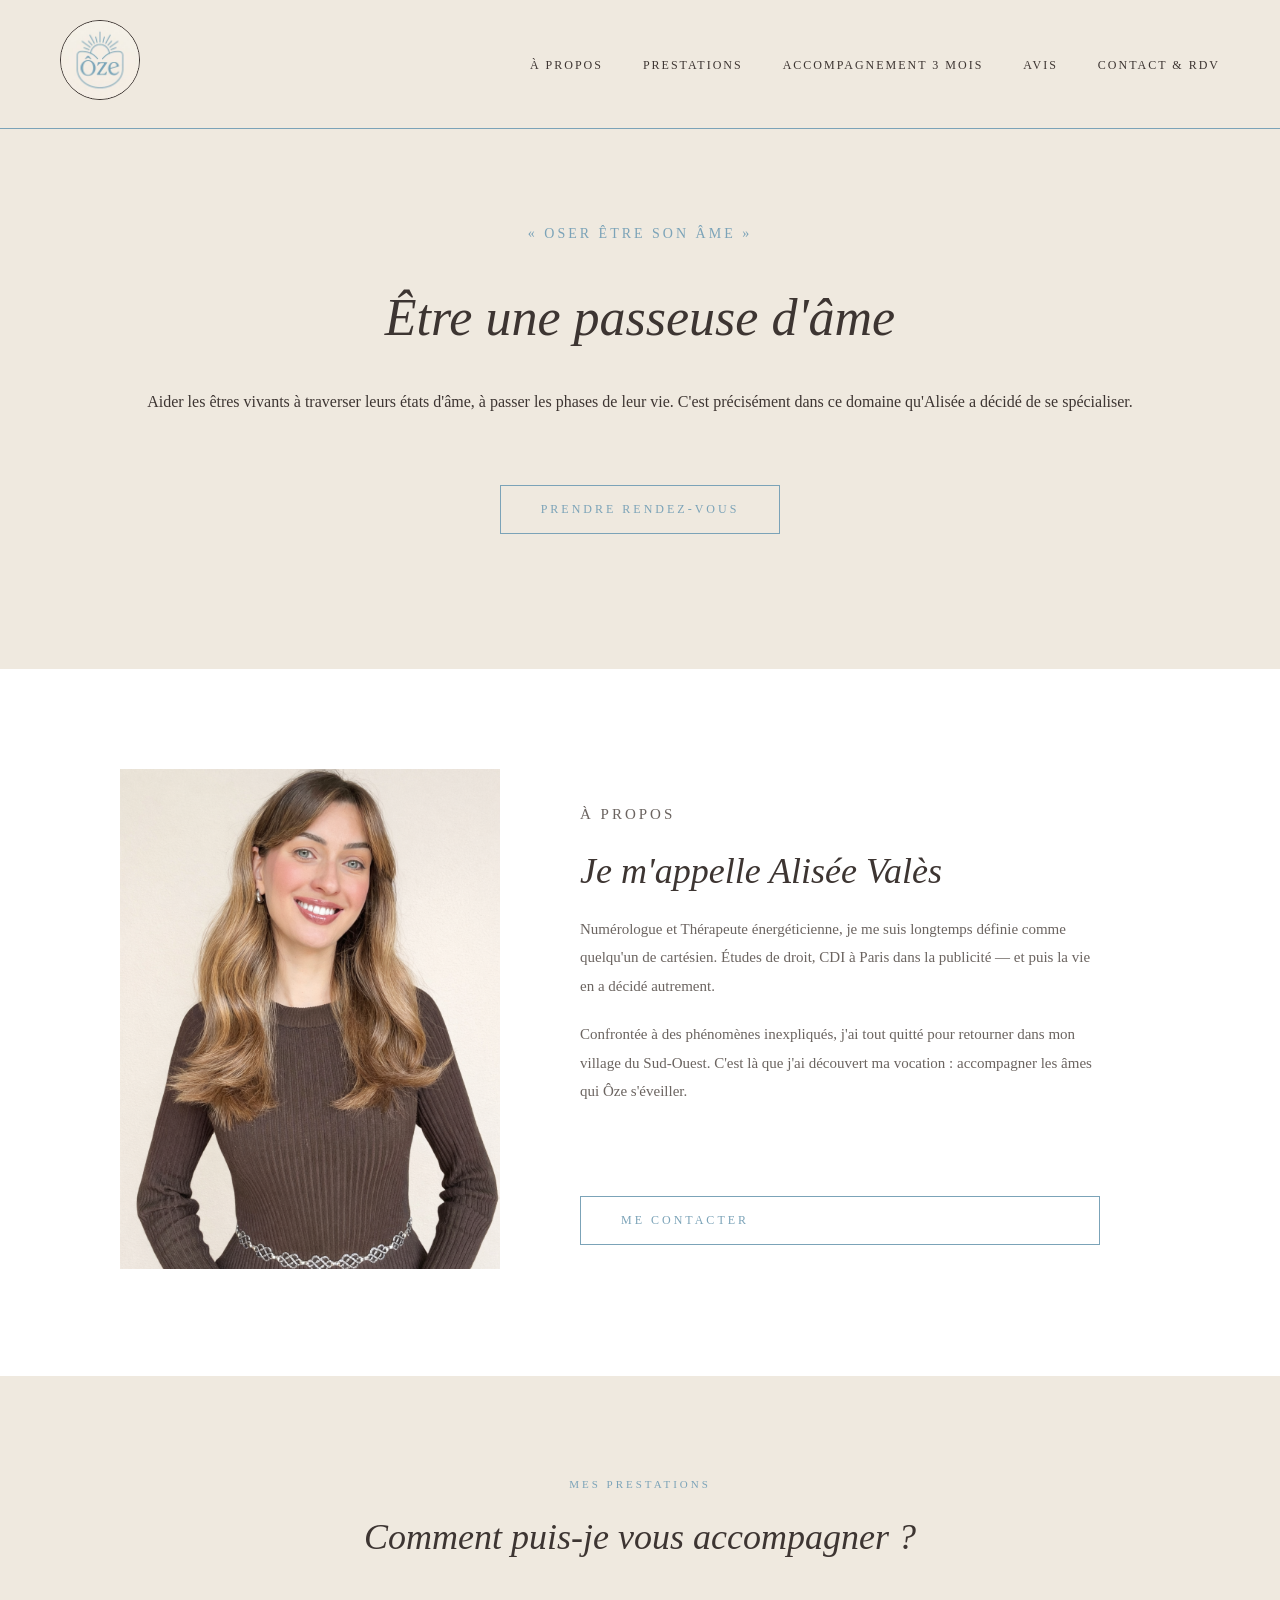
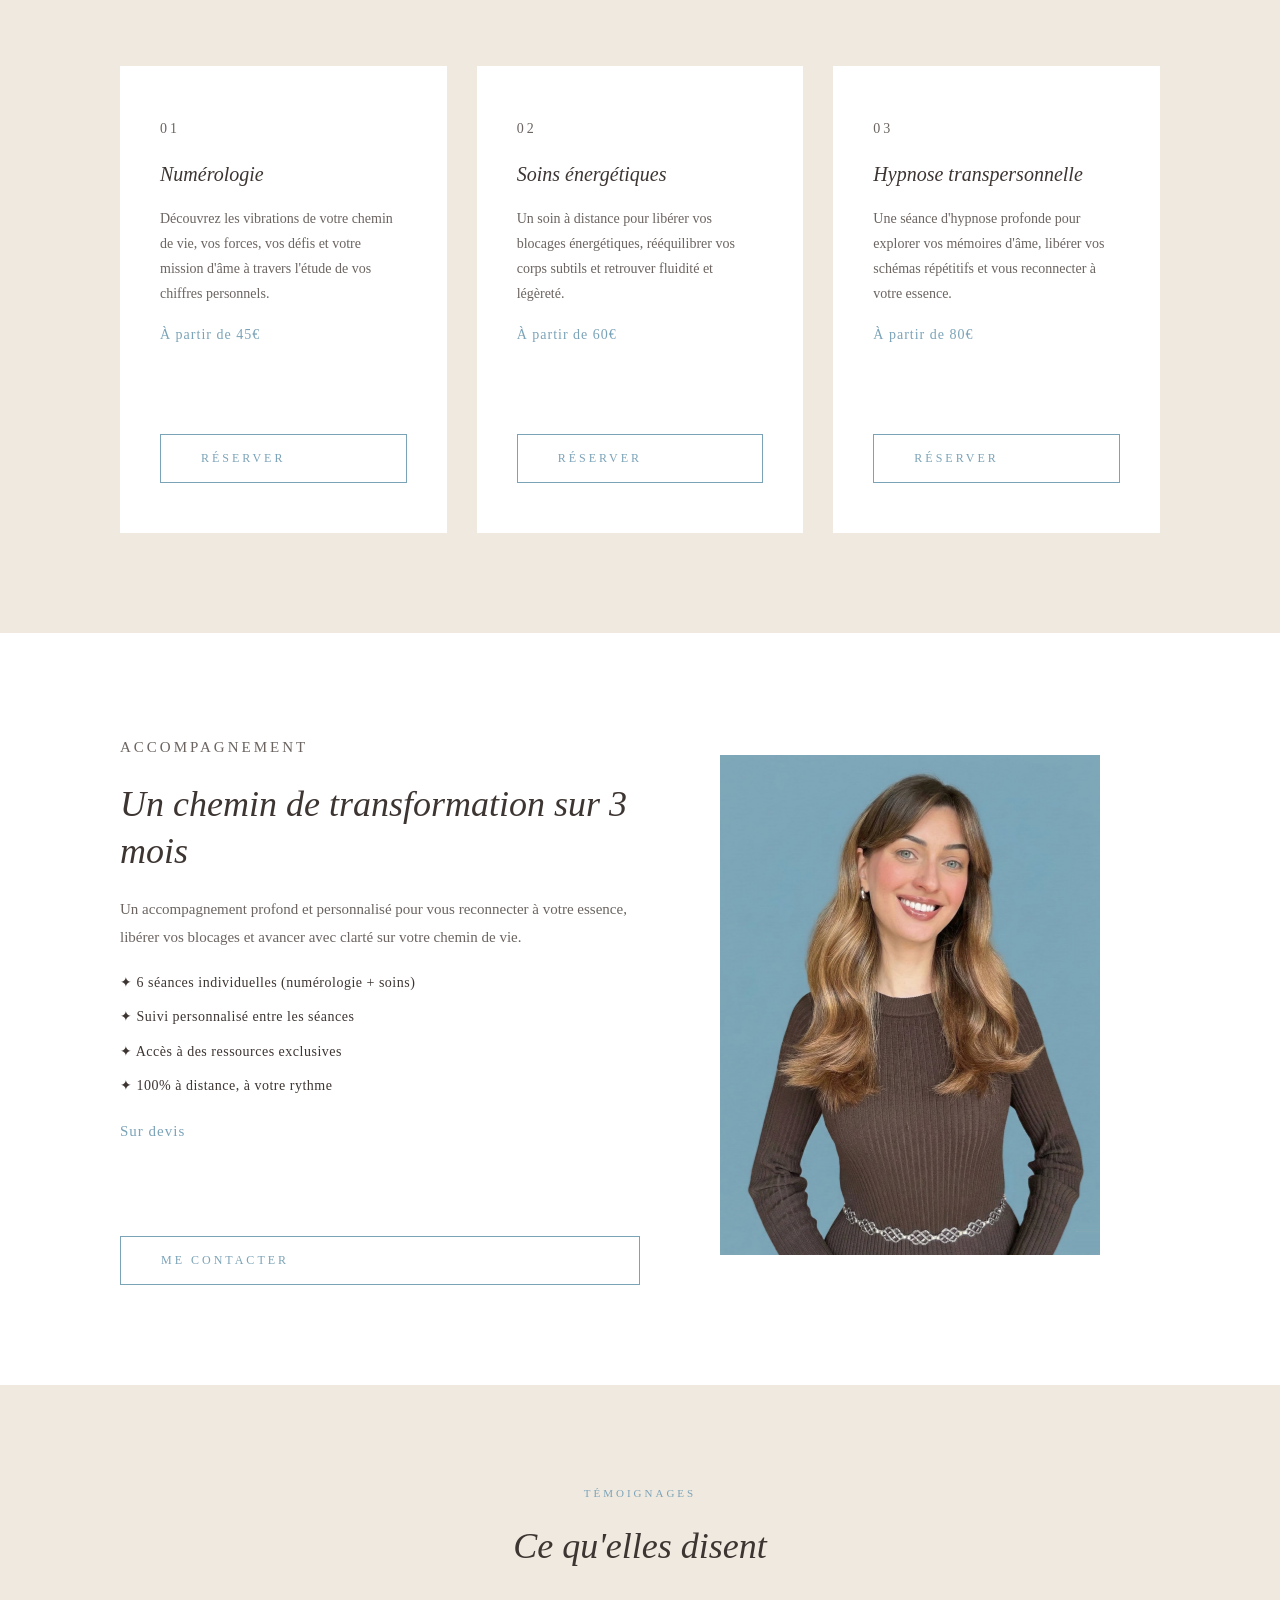
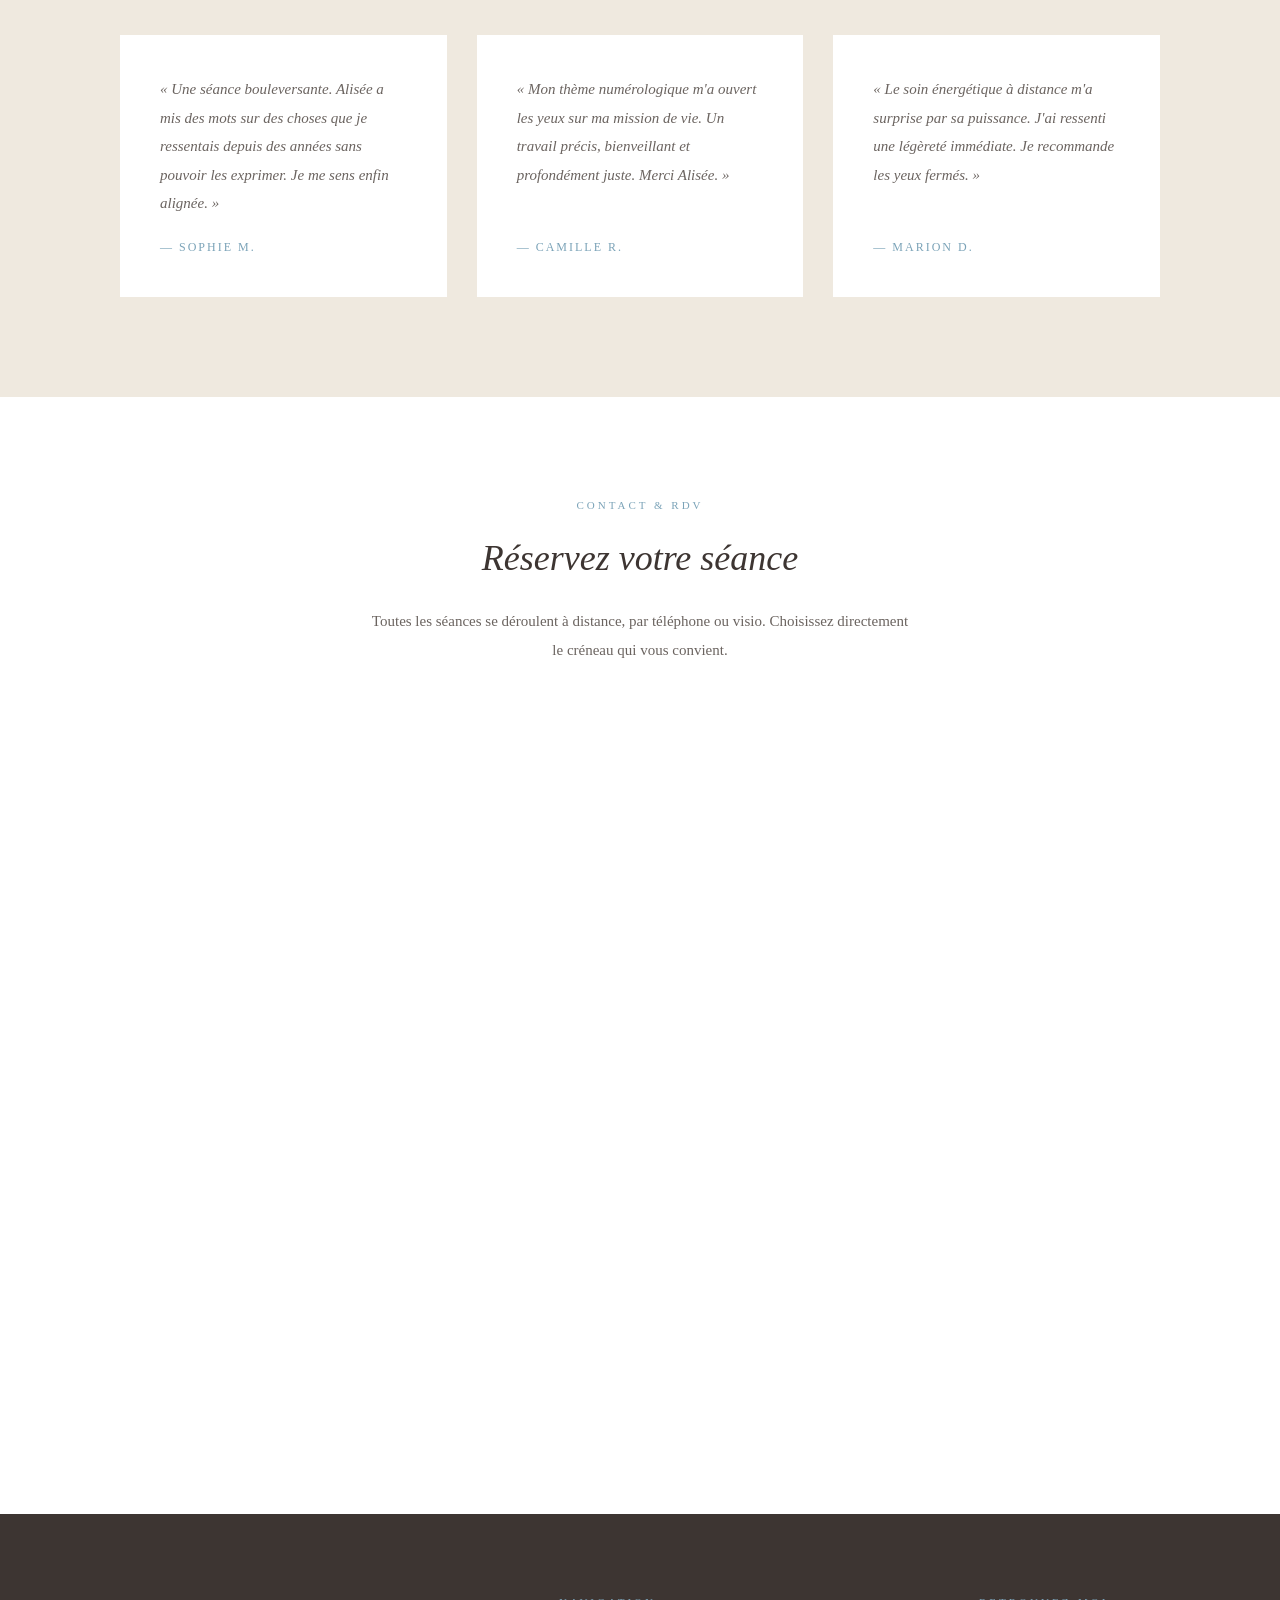
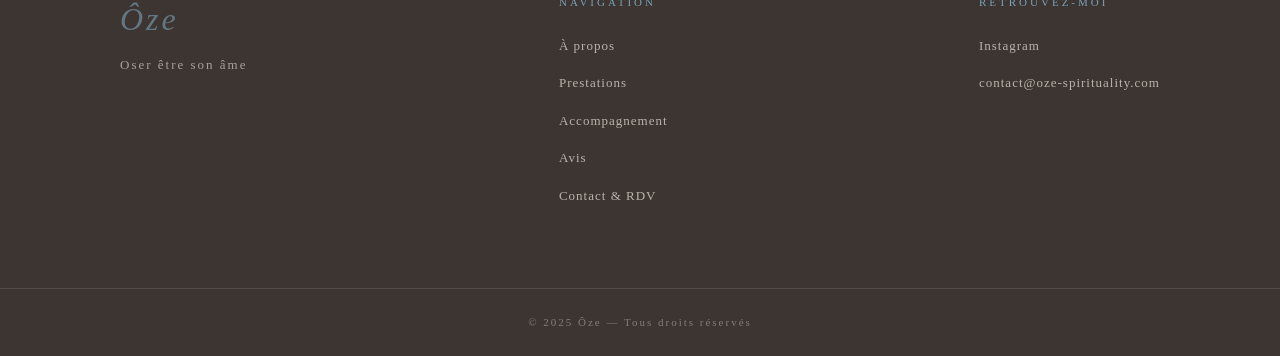
<file: index.html>
<!DOCTYPE html>
<html lang="fr">
  <head>
    <meta charset="UTF-8" />
    <meta name="viewport" content="width=device-width, initial-scale=1.0" />
    <title>Ôze — Oser être son âme</title>
    <link rel="stylesheet" href="css/style.css" />
  </head>
  <body>
    <header>
      <nav>
      <div class="logo"><a href="index.html"><img src="images/Logo-Ôze.jpg" alt="Ôze" /></a></div>
      <button class="burger" id="burger">&#9776;</button>
      <ul id="nav-menu">
        <li><a href="apropos.html">À propos</a></li>
        <li class="dropdown">
          <a href="prestations.html">Prestations</a>
          <ul class="sous-menu">
            <li><a href="prestations.html#numerologie">Numérologie</a></li>
            <li><a href="prestations.html#soins">Soins énergétiques</a></li>
            <li><a href="prestations.html#hypnose">Hypnose transpersonnelle</a></li>
          </ul>
        </li>
        <li><a href="accompagnement.html">Accompagnement 3 mois</a></li>
        <li><a href="avis.html">Avis</a></li>
        <li><a href="contact.html">Contact & RDV</a></li>
      </ul>
      </nav>
    </header>
  <main>
    <section id="accueil" class="hero">
      <p class="hero-accroche">« Oser être son âme »</p>
      <h1>Être une passeuse d'âme</h1>
      <p class="hero-texte">
        Aider les êtres vivants à traverser leurs états d'âme, 
        à passer les phases de leur vie. C'est précisément dans 
        ce domaine qu'Alisée a décidé de se spécialiser.
      </p>
      <a href="#contact" class="btn">Prendre rendez-vous</a>
    </section>
    <section id="apropos" class="apropos">
      <div class="apropos-image">
        <img src="images/alisee-beige.png" alt="Alisée Vales" />
      </div>
      <div class="apropos-texte">
        <p class="section-label">À propos</p>
        <h2>Je m'appelle Alisée Valès</h2>
        <p>
          Numérologue et Thérapeute énergéticienne, je me suis 
          longtemps définie comme quelqu'un de cartésien. Études 
          de droit, CDI à Paris dans la publicité — et puis la vie 
          en a décidé autrement.
        </p>
        <p>
          Confrontée à des phénomènes inexpliqués, j'ai tout quitté 
          pour retourner dans mon village du Sud-Ouest. C'est là que 
          j'ai découvert ma vocation : accompagner les âmes qui 
          Ôze s'éveiller.
        </p>
        <a href="#contact" class="btn">Me contacter</a>
      </div>
    </section>
    <section id="prestations" class="prestations">
      <p class="section-label">Mes prestations</p>
      <h2>Comment puis-je vous accompagner ?</h2>

      <div class="cartes">

        <div class="carte" id="numerologie">
          <p class="carte-numero">01</p>
          <h3>Numérologie</h3>
          <p>Découvrez les vibrations de votre chemin de vie, 
          vos forces, vos défis et votre mission d'âme à travers 
          l'étude de vos chiffres personnels.</p>
          <p class="carte-prix">À partir de 45€</p>
          <a href="#contact" class="btn">Réserver</a>
        </div>

        <div class="carte" id="soins">
          <p class="carte-numero">02</p>
          <h3>Soins énergétiques</h3>
          <p>Un soin à distance pour libérer vos blocages 
          énergétiques, rééquilibrer vos corps subtils et 
          retrouver fluidité et légèreté.</p>
          <p class="carte-prix">À partir de 60€</p>
          <a href="#contact" class="btn">Réserver</a>
        </div>

        <div class="carte" id="hypnose">
          <p class="carte-numero">03</p>
          <h3>Hypnose transpersonnelle</h3>
          <p>Une séance d'hypnose profonde pour explorer 
          vos mémoires d'âme, libérer vos schémas répétitifs 
          et vous reconnecter à votre essence.</p>
          <p class="carte-prix">À partir de 80€</p>
          <a href="#contact" class="btn">Réserver</a>
        </div>

      </div>
    </section>
    <section id="accompagnement" class="accompagnement">
      <div class="accompagnement-texte">
        <p class="section-label">Accompagnement</p>
        <h2>Un chemin de transformation sur 3 mois</h2>
        <p>
          Un accompagnement profond et personnalisé pour vous 
          reconnecter à votre essence, libérer vos blocages 
          et avancer avec clarté sur votre chemin de vie.
        </p>
        <ul class="accompagnement-liste">
          <li>✦ 6 séances individuelles (numérologie + soins)</li>
          <li>✦ Suivi personnalisé entre les séances</li>
          <li>✦ Accès à des ressources exclusives</li>
          <li>✦ 100% à distance, à votre rythme</li>
        </ul>
        <p class="carte-prix">Sur devis</p>
        <a href="#contact" class="btn">Me contacter</a>
      </div>
      <div class="accompagnement-image">
        <img src="images/alisee-bleu.png" alt="Alisée Vales" />
      </div>
    </section>
    <section id="avis" class="avis">
      <p class="section-label">Témoignages</p>
      <h2>Ce qu'elles disent</h2>

      <div class="avis-grille">

        <div class="avis-carte">
          <p class="avis-texte">
            « Une séance bouleversante. Alisée a mis des mots sur 
            des choses que je ressentais depuis des années sans 
            pouvoir les exprimer. Je me sens enfin alignée. »
          </p>
          <p class="avis-auteur">— Sophie M.</p>
        </div>

        <div class="avis-carte">
          <p class="avis-texte">
            « Mon thème numérologique m'a ouvert les yeux sur ma 
            mission de vie. Un travail précis, bienveillant et 
            profondément juste. Merci Alisée. »
          </p>
          <p class="avis-auteur">— Camille R.</p>
        </div>

        <div class="avis-carte">
          <p class="avis-texte">
            « Le soin énergétique à distance m'a surprise par sa 
            puissance. J'ai ressenti une légèreté immédiate. 
            Je recommande les yeux fermés. »
          </p>
          <p class="avis-auteur">— Marion D.</p>
        </div>

      </div>
    </section>
    <section id="contact" class="contact">
      <p class="section-label">Contact & RDV</p>
      <h2>Réservez votre séance</h2>
      <p class="contact-intro">
        Toutes les séances se déroulent à distance, par téléphone 
        ou visio. Choisissez directement le créneau qui vous convient.
      </p>

      <!-- CALENDLY -->
      <div class="calendly-container">
        <div 
          class="calendly-inline-widget" 
          data-url="https://calendly.com/oze-spirituality/seance"
          style="min-width:320px;height:700px;">
        </div>
        <script 
          type="text/javascript" 
          src="https://assets.calendly.com/assets/external/widget.js" 
          async>
        </script>
      </div>

    </section>
  </main>
  <footer>
    <div class="footer-contenu">
      <div class="footer-logo">
        <p class="logo">Ôze</p>
        <p>Oser être son âme</p>
      </div>

      <div class="footer-liens">
        <p class="section-label">Navigation</p>
        <ul>
          <li><a href="#apropos">À propos</a></li>
          <li><a href="#prestations">Prestations</a></li>
          <li><a href="#accompagnement">Accompagnement</a></li>
          <li><a href="#avis">Avis</a></li>
          <li><a href="#contact">Contact & RDV</a></li>
        </ul>
      </div>

      <div class="footer-contact">
        <p class="section-label">Retrouvez-moi</p>
        <ul>
          <li><a href="https://www.instagram.com/oze.spirituality" target="_blank">Instagram</a></li>
          <li><a href="mailto:contact@oze-spirituality.com">contact@oze-spirituality.com</a></li>
        </ul>
      </div>

    </div>
    <div class="footer-bas">
      <p>© 2025 Ôze — Tous droits réservés</p>
    </div>
  </footer>
  <script>
      const burger = document.getElementById('burger');
      const navMenu = document.getElementById('nav-menu');

      burger.addEventListener('click', function() {
        navMenu.classList.toggle('ouvert');
      });
    </script>
    
  </body> 
</html>
</file>
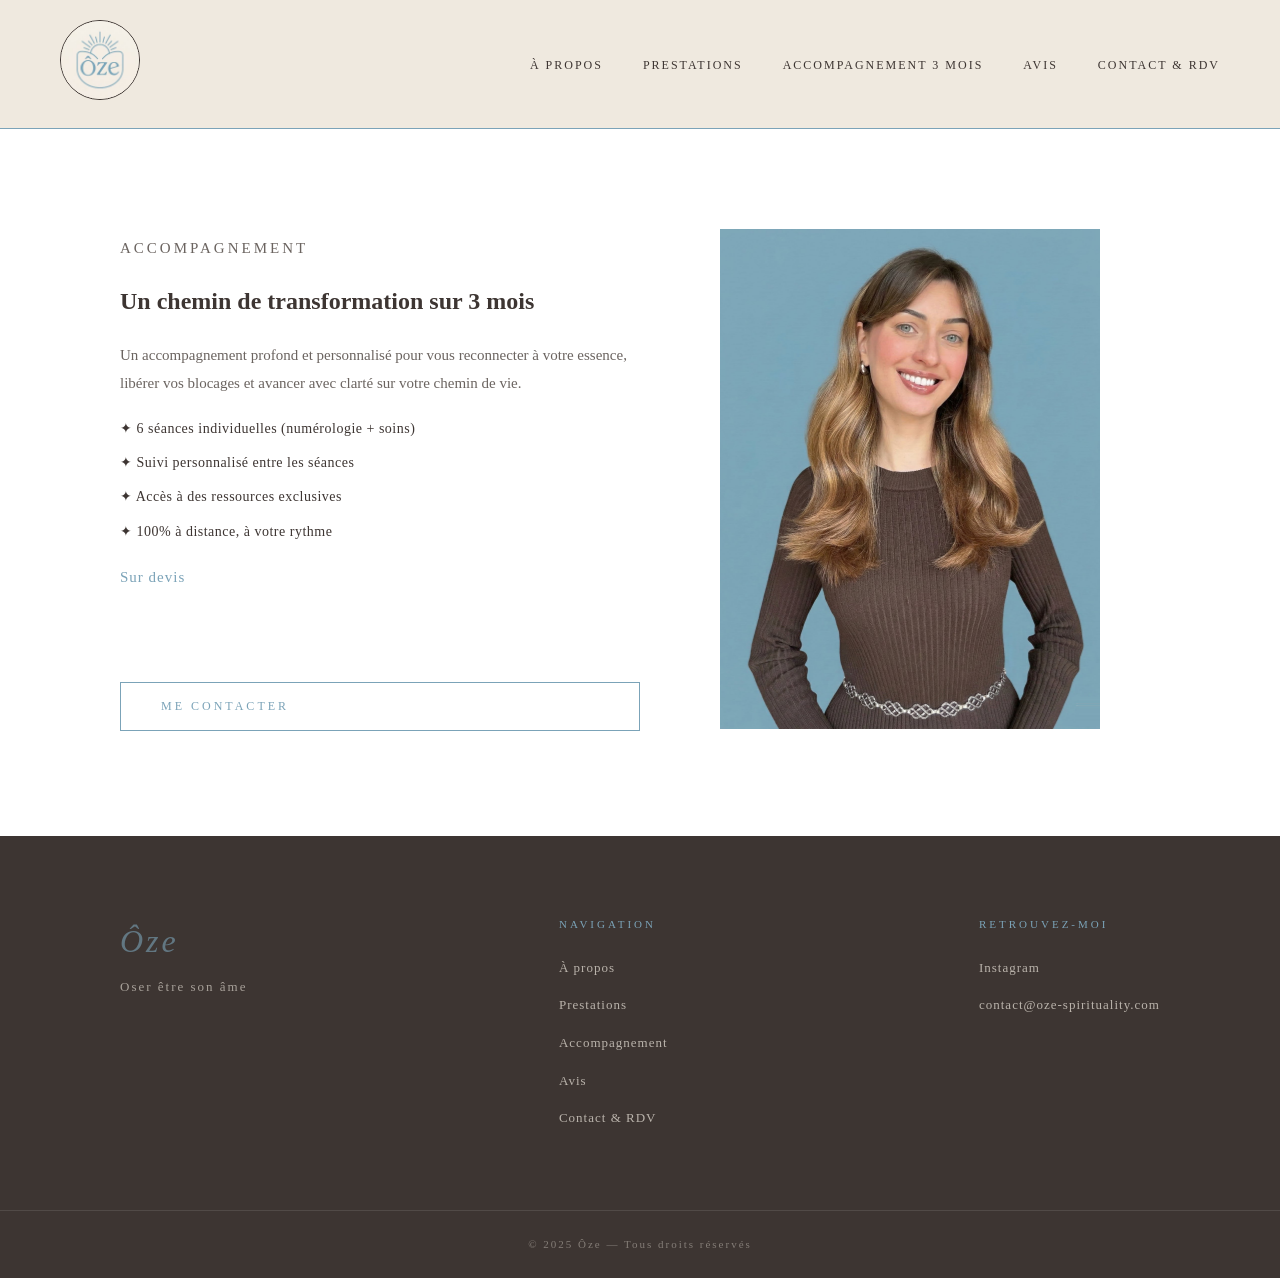
<file: accompagnement.html>
<!DOCTYPE html>
<html lang="fr">
  <head>
    <meta charset="UTF-8" />
    <meta name="viewport" content="width=device-width, initial-scale=1.0" />
    <title>Accompagnement 3 mois — Ôze</title>
    <link rel="stylesheet" href="css/style.css" />
  </head>
  <body>
    <header>
      <nav>
        <div class="logo"><a href="index.html"><img src="images/Logo-Ôze.jpg" alt="Ôze" /></a></div>
        <button class="burger" id="burger">&#9776;</button>
        <ul id="nav-menu">
          <li><a href="apropos.html">À propos</a></li>
          <li class="dropdown">
            <a href="prestations.html">Prestations</a>
            <ul class="sous-menu">
              <li><a href="prestations.html#numerologie">Numérologie</a></li>
              <li><a href="prestations.html#soins">Soins énergétiques</a></li>
              <li><a href="prestations.html#hypnose">Hypnose transpersonnelle</a></li>
            </ul>
          </li>
          <li><a href="accompagnement.html">Accompagnement 3 mois</a></li>
          <li><a href="avis.html">Avis</a></li>
          <li><a href="contact.html">Contact & RDV</a></li>
        </ul>
      </nav>
    </header>

    <main>
      <section class="accompagnement">
        <div class="accompagnement-texte">
          <p class="section-label">Accompagnement</p>
          <h1>Un chemin de transformation sur 3 mois</h1>
          <p>
            Un accompagnement profond et personnalisé pour vous 
            reconnecter à votre essence, libérer vos blocages 
            et avancer avec clarté sur votre chemin de vie.
          </p>
          <ul class="accompagnement-liste">
            <li>✦ 6 séances individuelles (numérologie + soins)</li>
            <li>✦ Suivi personnalisé entre les séances</li>
            <li>✦ Accès à des ressources exclusives</li>
            <li>✦ 100% à distance, à votre rythme</li>
          </ul>
          <p class="carte-prix">Sur devis</p>
          <a href="contact.html" class="btn">Me contacter</a>
        </div>
        <div class="accompagnement-image">
          <img src="images/alisee-bleu.png" alt="Alisée Vales" />
        </div>
      </section>
    </main>

    <footer>
      <div class="footer-contenu">
        <div class="footer-logo">
          <p class="logo">Ôze</p>
          <p>Oser être son âme</p>
        </div>
        <div class="footer-liens">
          <p class="section-label">Navigation</p>
          <ul>
            <li><a href="apropos.html">À propos</a></li>
            <li><a href="prestations.html">Prestations</a></li>
            <li><a href="accompagnement.html">Accompagnement</a></li>
            <li><a href="avis.html">Avis</a></li>
            <li><a href="contact.html">Contact & RDV</a></li>
          </ul>
        </div>
        <div class="footer-contact">
          <p class="section-label">Retrouvez-moi</p>
          <ul>
            <li><a href="https://www.instagram.com/oze.spirituality" target="_blank">Instagram</a></li>
            <li><a href="mailto:contact@oze-spirituality.com">contact@oze-spirituality.com</a></li>
          </ul>
        </div>
      </div>
      <div class="footer-bas">
        <p>© 2025 Ôze — Tous droits réservés</p>
      </div>
    </footer>
    <script>
      const burger = document.getElementById('burger');
      const navMenu = document.getElementById('nav-menu');

      burger.addEventListener('click', function() {
        navMenu.classList.toggle('ouvert');
      });
    </script>
  </body>
</html>
</file>
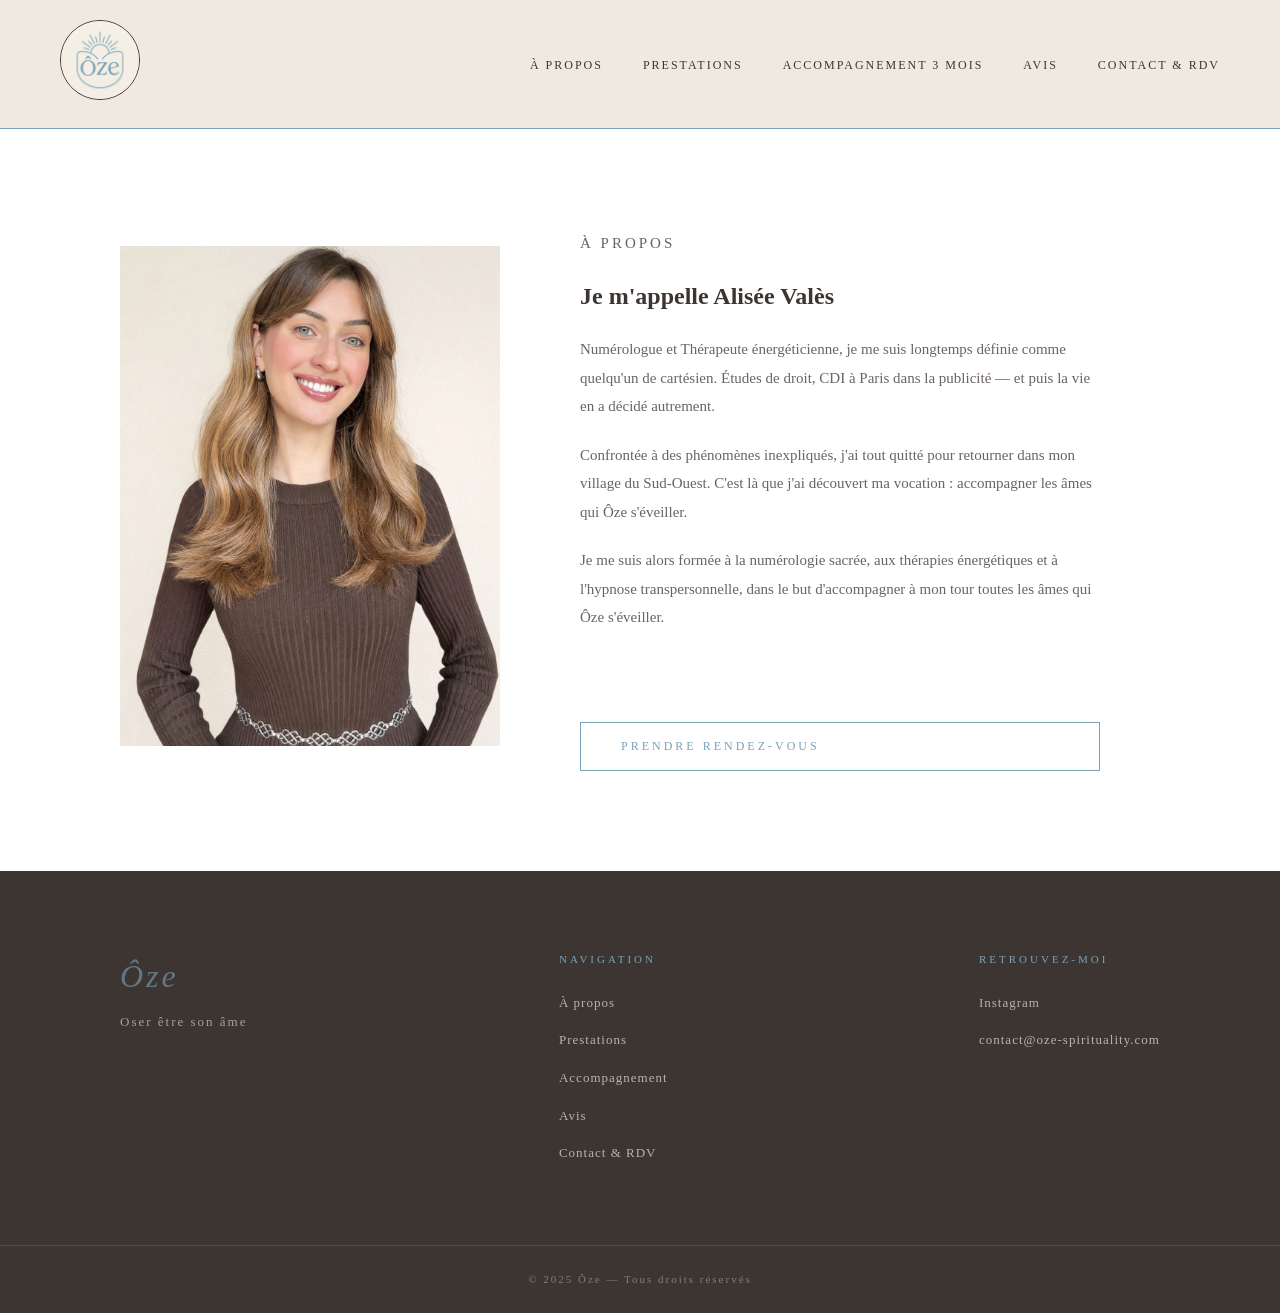
<file: apropos.html>
<!DOCTYPE html>
<html lang="fr">
  <head>
    <meta charset="UTF-8" />
    <meta name="viewport" content="width=device-width, initial-scale=1.0" />
    <title>À propos — Ôze</title>
    <link rel="stylesheet" href="css/style.css" />
  </head>
  <body>
    <header>
      <nav>
        <div class="logo"><a href="index.html"><img src="images/Logo-Ôze.jpg" alt="Ôze" /></a></div>
        <button class="burger" id="burger">&#9776;</button>
        <ul id="nav-menu">
          <li><a href="apropos.html">À propos</a></li>
          <li class="dropdown">
            <a href="prestations.html">Prestations</a>
            <ul class="sous-menu">
              <li><a href="prestations.html#numerologie">Numérologie</a></li>
              <li><a href="prestations.html#soins">Soins énergétiques</a></li>
              <li><a href="prestations.html#hypnose">Hypnose transpersonnelle</a></li>
            </ul>
          </li>
          <li><a href="accompagnement.html">Accompagnement 3 mois</a></li>
          <li><a href="avis.html">Avis</a></li>
          <li><a href="contact.html">Contact & RDV</a></li>
        </ul>
      </nav>
    </header>

    <main>
      <section class="apropos">
        <div class="apropos-image">
          <img src="images/alisee-beige.png" alt="Alisée Vales" />
        </div>
        <div class="apropos-texte">
          <p class="section-label">À propos</p>
          <h1>Je m'appelle Alisée Valès</h1>
          <p>
            Numérologue et Thérapeute énergéticienne, je me suis 
            longtemps définie comme quelqu'un de cartésien. Études 
            de droit, CDI à Paris dans la publicité — et puis la vie 
            en a décidé autrement.
          </p>
          <p>
            Confrontée à des phénomènes inexpliqués, j'ai tout quitté 
            pour retourner dans mon village du Sud-Ouest. C'est là que 
            j'ai découvert ma vocation : accompagner les âmes qui 
            Ôze s'éveiller.
          </p>
          <p>
            Je me suis alors formée à la numérologie sacrée, aux 
            thérapies énergétiques et à l'hypnose transpersonnelle, 
            dans le but d'accompagner à mon tour toutes les âmes 
            qui Ôze s'éveiller.
          </p>
          <a href="contact.html" class="btn">Prendre rendez-vous</a>
        </div>
      </section>
    </main>

    <footer>
      <div class="footer-contenu">
        <div class="footer-logo">
          <p class="logo">Ôze</p>
          <p>Oser être son âme</p>
        </div>
        <div class="footer-liens">
          <p class="section-label">Navigation</p>
          <ul>
            <li><a href="apropos.html">À propos</a></li>
            <li><a href="prestations.html">Prestations</a></li>
            <li><a href="accompagnement.html">Accompagnement</a></li>
            <li><a href="avis.html">Avis</a></li>
            <li><a href="contact.html">Contact & RDV</a></li>
          </ul>
        </div>
        <div class="footer-contact">
          <p class="section-label">Retrouvez-moi</p>
          <ul>
            <li><a href="https://www.instagram.com/oze.spirituality" target="_blank">Instagram</a></li>
            <li><a href="mailto:contact@oze-spirituality.com">contact@oze-spirituality.com</a></li>
          </ul>
        </div>
      </div>
      <div class="footer-bas">
        <p>© 2025 Ôze — Tous droits réservés</p>
      </div>
    </footer>
    <script>
      const burger = document.getElementById('burger');
      const navMenu = document.getElementById('nav-menu');

      burger.addEventListener('click', function() {
        navMenu.classList.toggle('ouvert');
      });
    </script>

  </body>
</html>
</file>
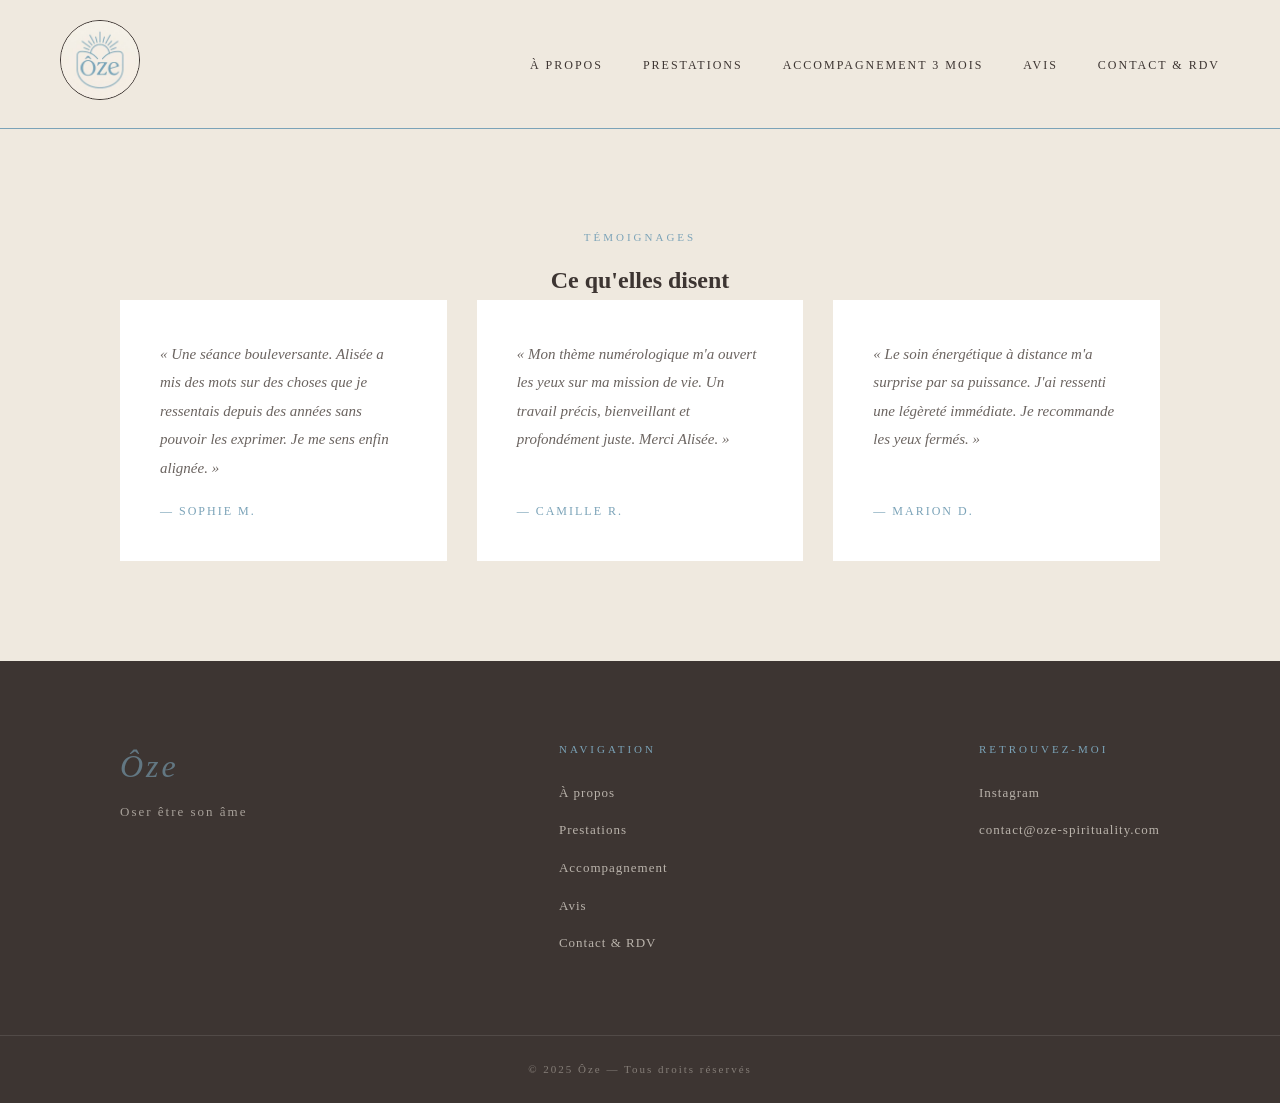
<file: avis.html>
<!DOCTYPE html>
<html lang="fr">
  <head>
    <meta charset="UTF-8" />
    <meta name="viewport" content="width=device-width, initial-scale=1.0" />
    <title>Avis — Ôze</title>
    <link rel="stylesheet" href="css/style.css" />
  </head>
  <body>
    <header>
      <nav>
        <div class="logo"><a href="index.html"><img src="images/Logo-Ôze.jpg" alt="Ôze" /></a></div>
        <button class="burger" id="burger">&#9776;</button>
        <ul id="nav-menu">
          <li><a href="apropos.html">À propos</a></li>
          <li class="dropdown">
            <a href="prestations.html">Prestations</a>
            <ul class="sous-menu">
              <li><a href="prestations.html#numerologie">Numérologie</a></li>
              <li><a href="prestations.html#soins">Soins énergétiques</a></li>
              <li><a href="prestations.html#hypnose">Hypnose transpersonnelle</a></li>
            </ul>
          </li>
          <li><a href="accompagnement.html">Accompagnement 3 mois</a></li>
          <li><a href="avis.html">Avis</a></li>
          <li><a href="contact.html">Contact & RDV</a></li>
        </ul>
      </nav>
    </header>

   <main>
      <section class="avis">
        <p class="section-label">Témoignages</p>
        <h1>Ce qu'elles disent</h1>

        <div class="avis-grille">
          <div class="avis-carte">
            <p class="avis-texte">
              « Une séance bouleversante. Alisée a mis des mots sur 
              des choses que je ressentais depuis des années sans 
              pouvoir les exprimer. Je me sens enfin alignée. »
            </p>
            <p class="avis-auteur">— Sophie M.</p>
          </div>

          <div class="avis-carte">
            <p class="avis-texte">
              « Mon thème numérologique m'a ouvert les yeux sur ma 
              mission de vie. Un travail précis, bienveillant et 
              profondément juste. Merci Alisée. »
            </p>
            <p class="avis-auteur">— Camille R.</p>
          </div>

          <div class="avis-carte">
            <p class="avis-texte">
              « Le soin énergétique à distance m'a surprise par sa 
              puissance. J'ai ressenti une légèreté immédiate. 
              Je recommande les yeux fermés. »
            </p>
            <p class="avis-auteur">— Marion D.</p>
          </div>
        </div>
      </section>
    </main>

    <footer>
      <div class="footer-contenu">
        <div class="footer-logo">
          <p class="logo">Ôze</p>
          <p>Oser être son âme</p>
        </div>
        <div class="footer-liens">
          <p class="section-label">Navigation</p>
          <ul>
            <li><a href="apropos.html">À propos</a></li>
            <li><a href="prestations.html">Prestations</a></li>
            <li><a href="accompagnement.html">Accompagnement</a></li>
            <li><a href="avis.html">Avis</a></li>
            <li><a href="contact.html">Contact & RDV</a></li>
          </ul>
        </div>
        <div class="footer-contact">
          <p class="section-label">Retrouvez-moi</p>
          <ul>
            <li><a href="https://www.instagram.com/oze.spirituality" target="_blank">Instagram</a></li>
            <li><a href="mailto:contact@oze-spirituality.com">contact@oze-spirituality.com</a></li>
          </ul>
        </div>
      </div>
      <div class="footer-bas">
        <p>© 2025 Ôze — Tous droits réservés</p>
      </div>
    </footer>
    <script>
      const burger = document.getElementById('burger');
      const navMenu = document.getElementById('nav-menu');

      burger.addEventListener('click', function() {
        navMenu.classList.toggle('ouvert');
      });
    </script>

  </body>
</html>
</file>
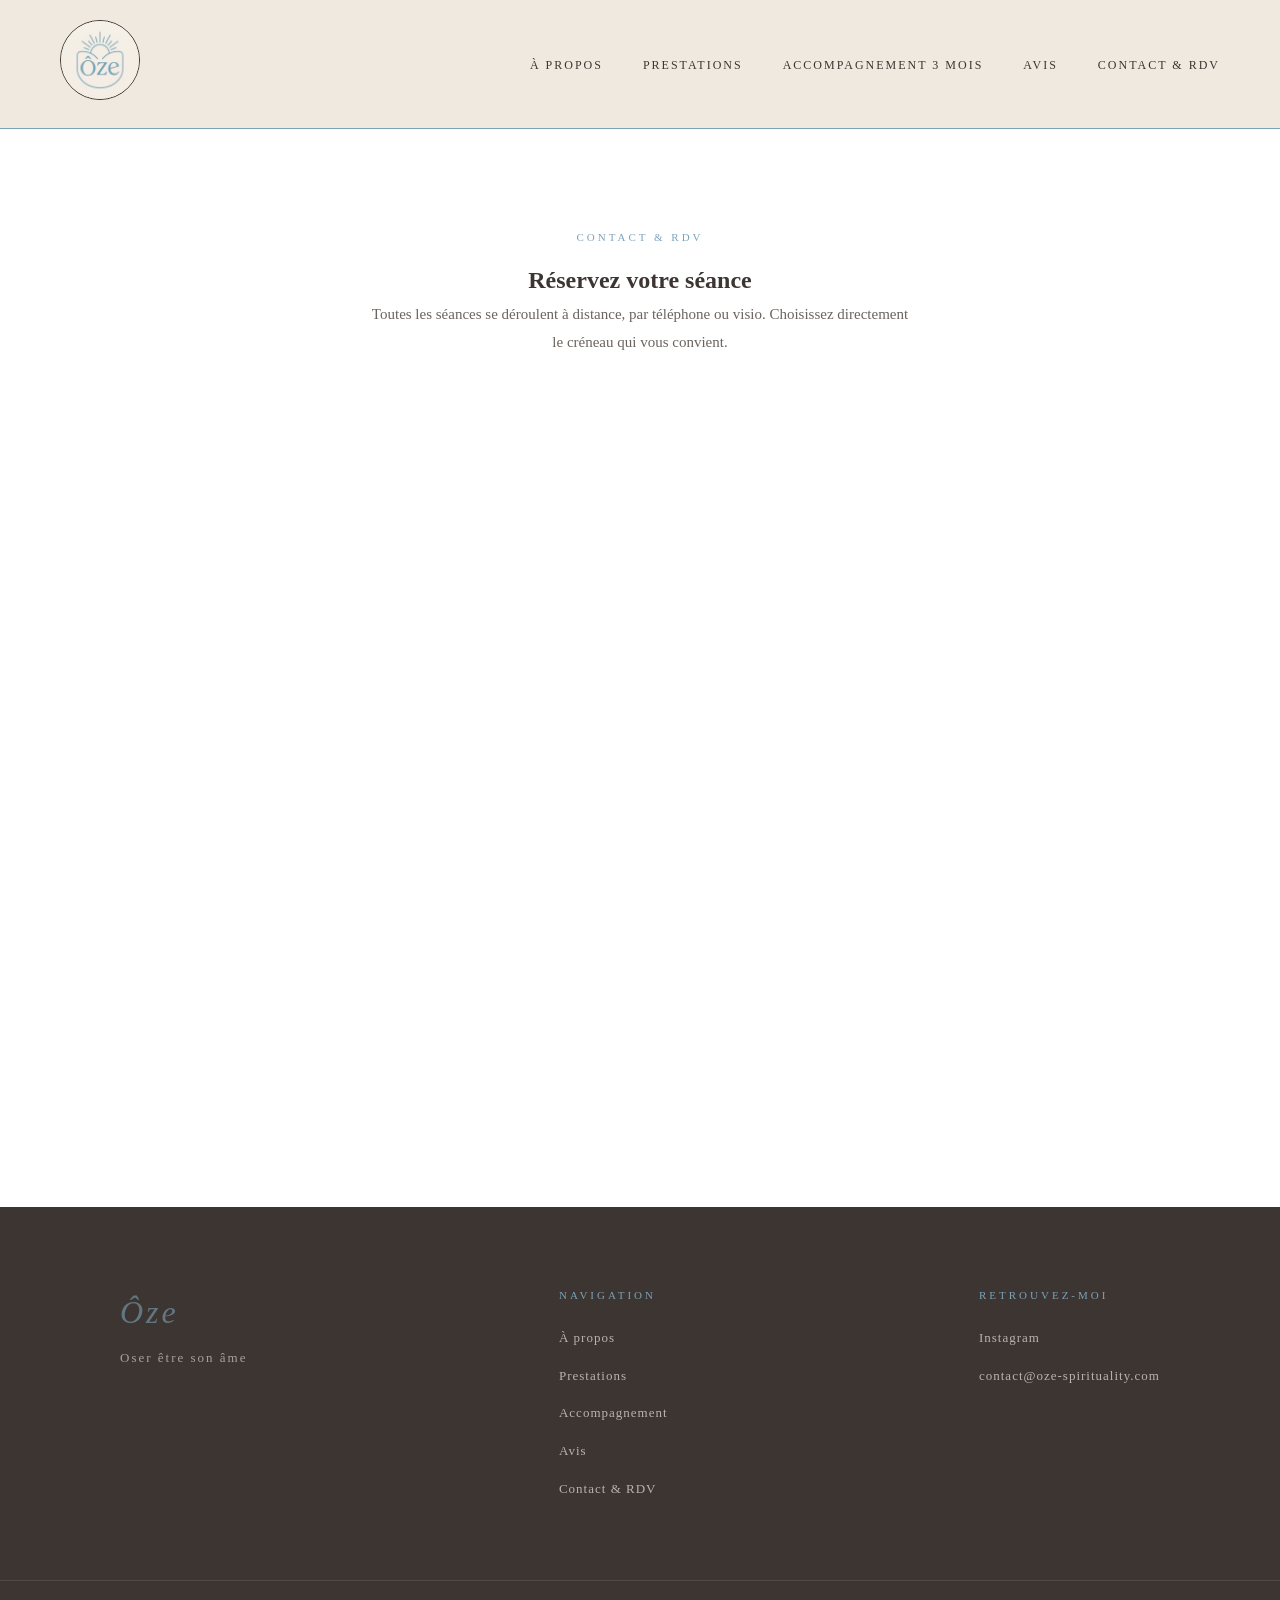
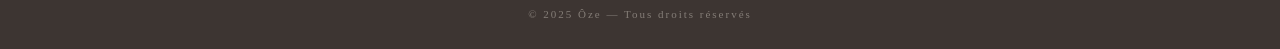
<file: contact.html>
<!DOCTYPE html>
<html lang="fr">
  <head>
    <meta charset="UTF-8" />
    <meta name="viewport" content="width=device-width, initial-scale=1.0" />
    <title>Contact & RDV — Ôze</title>
    <link rel="stylesheet" href="css/style.css" />
  </head>
  <body>
    <header>
      <nav>
        <div class="logo"><a href="index.html"><img src="images/Logo-Ôze.jpg" alt="Ôze" /></a></div>
        <button class="burger" id="burger">&#9776;</button>
        <ul id ="nav-menu">
          <li><a href="apropos.html">À propos</a></li>
          <li class="dropdown">
            <a href="prestations.html">Prestations</a>
            <ul class="sous-menu">
              <li><a href="prestations.html#numerologie">Numérologie</a></li>
              <li><a href="prestations.html#soins">Soins énergétiques</a></li>
              <li><a href="prestations.html#hypnose">Hypnose transpersonnelle</a></li>
            </ul>
          </li>
          <li><a href="accompagnement.html">Accompagnement 3 mois</a></li>
          <li><a href="avis.html">Avis</a></li>
          <li><a href="contact.html">Contact & RDV</a></li>
        </ul>
      </nav>
    </header>

   <main>
      <section class="contact">
        <p class="section-label">Contact & RDV</p>
        <h1>Réservez votre séance</h1>
        <p class="contact-intro">
          Toutes les séances se déroulent à distance, par téléphone 
          ou visio. Choisissez directement le créneau qui vous convient.
        </p>

        <div class="calendly-container">
          <div 
            class="calendly-inline-widget" 
            data-url="https://calendly.com/oze-spirituality/seance"
            style="min-width:320px;height:700px;">
          </div>
          <script 
            type="text/javascript" 
            src="https://assets.calendly.com/assets/external/widget.js" 
            async>
          </script>
        </div>

      </section>
    </main>

    <footer>
      <div class="footer-contenu">
        <div class="footer-logo">
          <p class="logo">Ôze</p>
          <p>Oser être son âme</p>
        </div>
        <div class="footer-liens">
          <p class="section-label">Navigation</p>
          <ul>
            <li><a href="apropos.html">À propos</a></li>
            <li><a href="prestations.html">Prestations</a></li>
            <li><a href="accompagnement.html">Accompagnement</a></li>
            <li><a href="avis.html">Avis</a></li>
            <li><a href="contact.html">Contact & RDV</a></li>
          </ul>
        </div>
        <div class="footer-contact">
          <p class="section-label">Retrouvez-moi</p>
          <ul>
            <li><a href="https://www.instagram.com/oze.spirituality" target="_blank">Instagram</a></li>
            <li><a href="mailto:contact@oze-spirituality.com">contact@oze-spirituality.com</a></li>
          </ul>
        </div>
      </div>
      <div class="footer-bas">
        <p>© 2025 Ôze — Tous droits réservés</p>
      </div>
    </footer>
    <script>
      const burger = document.getElementById('burger');
      const navMenu = document.getElementById('nav-menu');

      burger.addEventListener('click', function() {
        navMenu.classList.toggle('ouvert');
      });
    </script>

  </body>
</html>
</file>
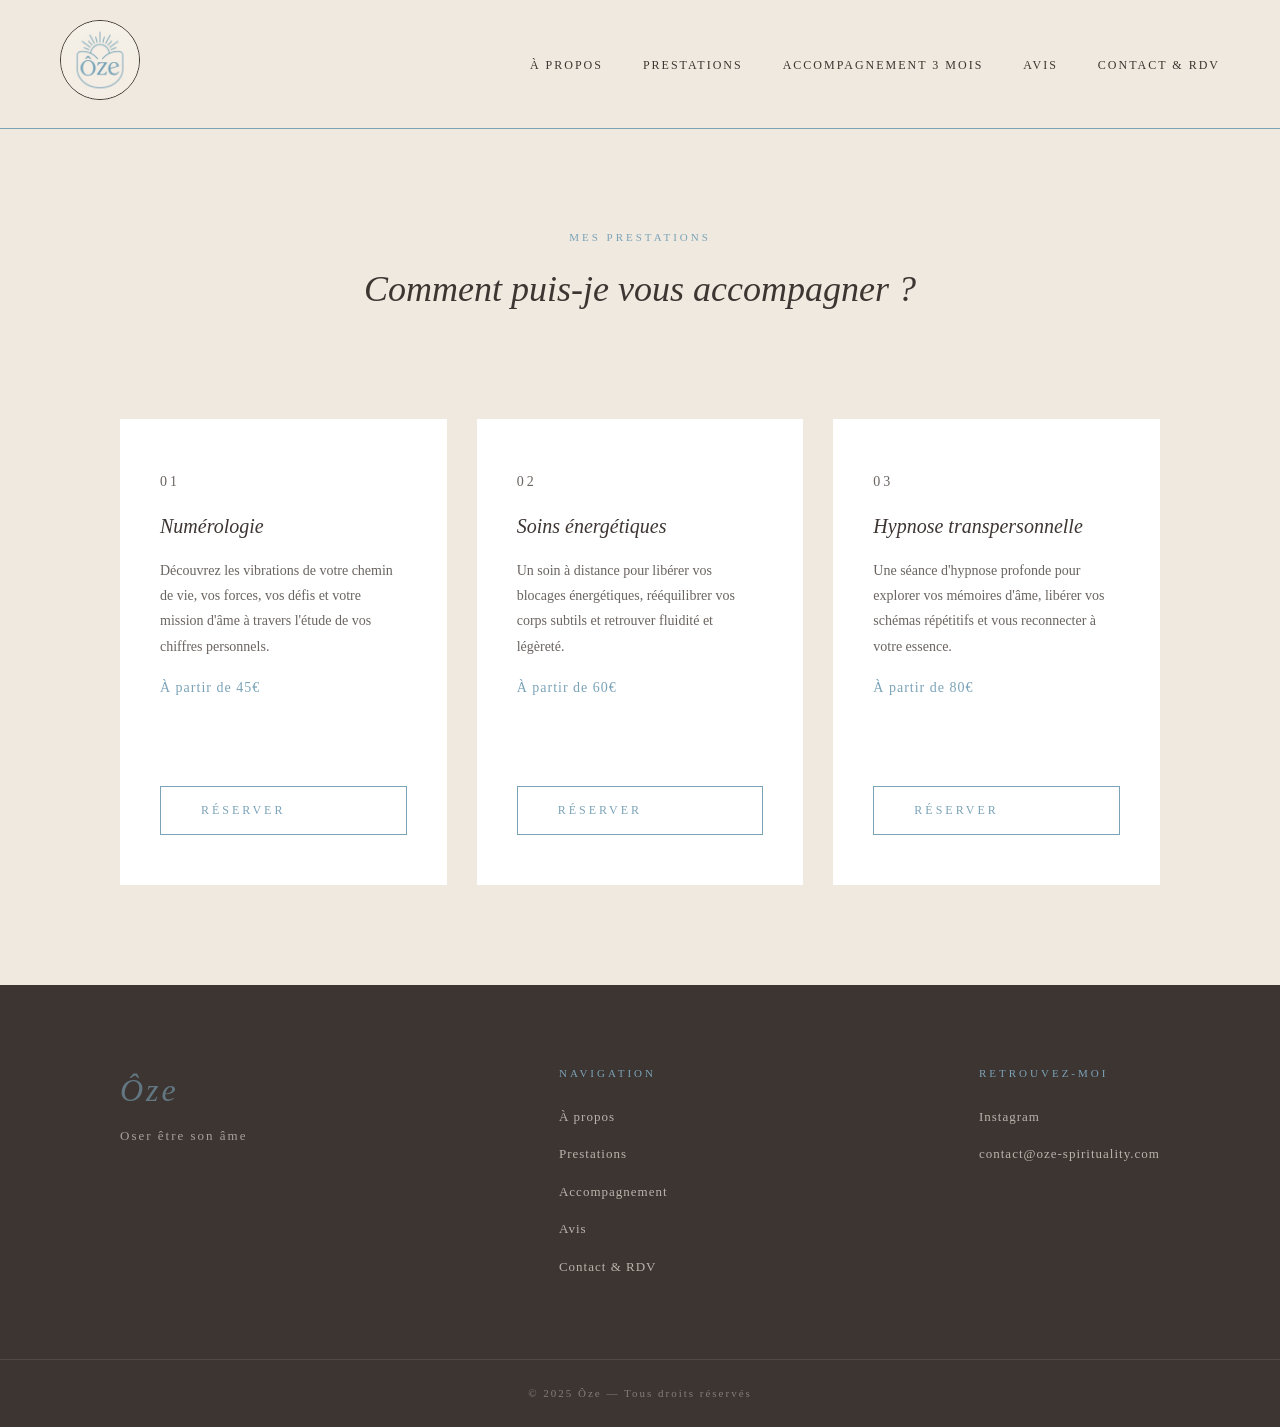
<file: prestations.html>
<!DOCTYPE html>
<html lang="fr">
  <head>
    <meta charset="UTF-8" />
    <meta name="viewport" content="width=device-width, initial-scale=1.0" />
    <title>Prestations — Ôze</title>
    <link rel="stylesheet" href="css/style.css" />
  </head>
  <body>
    <header>
      <nav>
        <div class="logo"><a href="index.html"><img src="images/Logo-Ôze.jpg" alt="Ôze" /></a></div>
        <button class="burger" id="burger">&#9776;</button>
        <ul id="nav-menu">
          <li><a href="apropos.html">À propos</a></li>
          <li class="dropdown">
            <a href="prestations.html">Prestations</a>
            <ul class="sous-menu">
              <li><a href="prestations.html#numerologie">Numérologie</a></li>
              <li><a href="prestations.html#soins">Soins énergétiques</a></li>
              <li><a href="prestations.html#hypnose">Hypnose transpersonnelle</a></li>
            </ul>
          </li>
          <li><a href="accompagnement.html">Accompagnement 3 mois</a></li>
          <li><a href="avis.html">Avis</a></li>
          <li><a href="contact.html">Contact & RDV</a></li>
        </ul>
      </nav>
    </header>

    <main>
      <section class="prestations">
        <p class="section-label">Mes prestations</p>
        <h1>Comment puis-je vous accompagner ?</h1>

        <div class="cartes">
          <div class="carte" id="numerologie">
            <p class="carte-numero">01</p>
            <h3>Numérologie</h3>
            <p>Découvrez les vibrations de votre chemin de vie, 
            vos forces, vos défis et votre mission d'âme à travers 
            l'étude de vos chiffres personnels.</p>
            <p class="carte-prix">À partir de 45€</p>
            <a href="contact.html" class="btn">Réserver</a>
          </div>

          <div class="carte" id="soins">
            <p class="carte-numero">02</p>
            <h3>Soins énergétiques</h3>
            <p>Un soin à distance pour libérer vos blocages 
            énergétiques, rééquilibrer vos corps subtils et 
            retrouver fluidité et légèreté.</p>
            <p class="carte-prix">À partir de 60€</p>
            <a href="contact.html" class="btn">Réserver</a>
          </div>

          <div class="carte" id="hypnose">
            <p class="carte-numero">03</p>
            <h3>Hypnose transpersonnelle</h3>
            <p>Une séance d'hypnose profonde pour explorer 
            vos mémoires d'âme, libérer vos schémas répétitifs 
            et vous reconnecter à votre essence.</p>
            <p class="carte-prix">À partir de 80€</p>
            <a href="contact.html" class="btn">Réserver</a>
          </div>
        </div>
      </section>
    </main>

    <footer>
      <div class="footer-contenu">
        <div class="footer-logo">
          <p class="logo">Ôze</p>
          <p>Oser être son âme</p>
        </div>
        <div class="footer-liens">
          <p class="section-label">Navigation</p>
          <ul>
            <li><a href="apropos.html">À propos</a></li>
            <li><a href="prestations.html">Prestations</a></li>
            <li><a href="accompagnement.html">Accompagnement</a></li>
            <li><a href="avis.html">Avis</a></li>
            <li><a href="contact.html">Contact & RDV</a></li>
          </ul>
        </div>
        <div class="footer-contact">
          <p class="section-label">Retrouvez-moi</p>
          <ul>
            <li><a href="https://www.instagram.com/oze.spirituality" target="_blank">Instagram</a></li>
            <li><a href="mailto:contact@oze-spirituality.com">contact@oze-spirituality.com</a></li>
          </ul>
        </div>
      </div>
      <div class="footer-bas">
        <p>© 2025 Ôze — Tous droits réservés</p>
      </div>
    </footer>

  </body>
</html>
</file>
<file: css/style.css>
/* ===== RESET & BASE ===== */
* {
  margin: 0;
  padding: 0;
  box-sizing: border-box;
}
/* ===== VARIABLES ===== */
:root {
  --creme: #EFE9DF;
  --bleu: #7BA3B8;
  --bleu-fonce: #5A8699;
  --texte: #3D3532;
  --texte-clair: #6B6460;
  --blanc: #FFFFFF;
}/* ===== BODY ===== */
body {
  background-color: var(--creme);
  color: var(--texte);
  font-family: 'Georgia', serif;
  font-size: 16px;
  line-height: 1.6;
/* ===== NAVBAR ===== */
header {
  background-color: var(--creme);
  padding: 20px 60px;
  border-bottom: 1px solid var(--bleu);
  position: sticky;
  top: 0;
  z-index: 100;
}

nav {
  display: flex;
  justify-content: space-between;
  align-items: center;
}

.logo img {
  height: 80px;
  width: auto;
  border-radius: 50%;
  border: 1px solid var(--texte);
}

nav > ul {
  display: flex;
  flex-direction: row;
  gap: 40px;
  list-style: none;
}

nav ul li {
  position: relative;
}

nav ul li a {
  text-decoration: none;
  color: var(--texte);
  font-size: 12px;
  letter-spacing: 2px;
  text-transform: uppercase;
}

nav ul li a:hover {
  color: var(--bleu);
}

/* Sous-menu caché par défaut */
.sous-menu {
  display: none;
  position: absolute;
  top: 100%;
  left: 0;
  background-color: var(--creme);
  border: 1px solid var(--bleu);
  padding: 15px 20px;
  flex-direction: column;
  gap: 12px;
  min-width: 220px;
  z-index: 200;
}

/* Apparaît au survol */
.dropdown:hover .sous-menu {
  display: flex;
}
}/* ===== HERO ===== */
.hero {
  min-height: 60vh;
  display: flex;
  flex-direction: column;
  justify-content: center;
  align-items: center;
  text-align: center;
  padding: 40px 60px 80px 60px;
}

.hero-accroche {
  font-size: 14px;
  letter-spacing: 3px;
  color: var(--bleu);
  text-transform: uppercase;
  margin-bottom: 30px;
}

.hero h1 {
  font-size: 52px;
  font-weight: 400;
  color: var(--texte);
  font-style: italic;
  margin-bottom: 30px;
  max-width: 700px
}/* ===== À PROPOS ===== */
.apropos {
  display: flex;
  align-items: center;
  gap: 80px;
  padding: 100px 120px;
  background-color: var(--blanc);
}

.apropos-image img {
  width: 380px;
  height: 500px;
  object-fit: cover;
}

.apropos-texte {
  max-width: 520px;
  display: flex;
  flex-direction: column;
  gap: 20px;
}

.section-label {
  font-size: 11px;
  letter-spacing: 3px;
  text-transform: uppercase;
  color: var(--bleu);
}

.apropos-texte h2 {
  font-size: 36px;
  font-weight: 400;
  font-style: italic;
  color: var(--texte);
  line-height: 1.3;
}

.apropos-texte p {
  font-size: 15px;
  color: var(--texte-clair);
  line-height: 1.9;
}/* ===== PRESTATIONS ===== */
.prestations {
  padding: 100px 120px;
  background-color: var(--creme);
  text-align: center;
}

.prestations .section-label {
  margin-bottom: 15px;
}

.prestations h2,
.prestations h1 {
  font-size: 36px;
  font-weight: 400;
  font-style: italic;
  color: var(--texte);
  margin-bottom: 100px;
}

.cartes {
  display: flex;
  gap: 30px;
  justify-content: center;
}

.carte {
  background-color: var(--blanc);
  padding: 50px 40px;
  flex: 1;
  max-width: 340px;
  display: flex;
  flex-direction: column;
  gap: 16px;
  text-align: left;
}

.carte-numero {
  font-size: 11px;
  letter-spacing: 3px;
  color: var(--bleu);
}

.carte h3 {
  font-size: 20px;
  font-weight: 400;
  font-style: italic;
  color: var(--texte);
}

.carte p {
  font-size: 14px;
  color: var(--texte-clair);
  line-height: 1.8;
  flex: 1;
}

.carte-prix {
  font-size: 13px;
  color: var(--bleu) !important;
  letter-spacing: 1px;
  flex: 0 !important;
}/* ===== ACCOMPAGNEMENT ===== */
.accompagnement {
  display: flex;
  align-items: center;
  gap: 80px;
  padding: 100px 120px;
  background-color: var(--blanc);
}

.accompagnement-texte {
  max-width: 520px;
  display: flex;
  flex-direction: column;
  gap: 20px;
}

.accompagnement-texte h2 {
  font-size: 36px;
  font-weight: 400;
  font-style: italic;
  color: var(--texte);
  line-height: 1.3;
}

.accompagnement-texte p {
  font-size: 15px;
  color: var(--texte-clair);
  line-height: 1.9;
}

.accompagnement-liste {
  list-style: none;
  display: flex;
  flex-direction: column;
  gap: 12px;
}

.accompagnement-liste li {
  font-size: 14px;
  color: var(--texte);
  letter-spacing: 0.5px;
}

.accompagnement-image img {
  width: 380px;
  height: 500px;
  object-fit: cover;
  object-position: top;
}/* ===== AVIS ===== */
.avis {
  padding: 100px 120px;
  background-color: var(--creme);
  text-align: center;
}

.avis .section-label {
  margin-bottom: 15px;
}

.avis h2 {
  font-size: 36px;
  font-weight: 400;
  font-style: italic;
  color: var(--texte);
  margin-bottom: 60px;
}

.avis-grille {
  display: flex;
  gap: 30px;
  justify-content: center;
}

.avis-carte {
  background-color: var(--blanc);
  padding: 40px;
  flex: 1;
  max-width: 340px;
  display: flex;
  flex-direction: column;
  gap: 20px;
  text-align: left;
}

.avis-texte {
  font-size: 15px;
  color: var(--texte-clair);
  line-height: 1.9;
  font-style: italic;
  flex: 1;
}

.avis-auteur {
  font-size: 12px;
  letter-spacing: 2px;
  color: var(--bleu);
  text-transform: uppercase;
}/* ===== CONTACT ===== */
.contact {
  padding: 100px 120px;
  background-color: var(--blanc);
  text-align: center;
}

.contact .section-label {
  margin-bottom: 15px;
}

.contact h2 {
  font-size: 36px;
  font-weight: 400;
  font-style: italic;
  color: var(--texte);
  margin-bottom: 20px;
}

.contact-intro {
  font-size: 15px;
  color: var(--texte-clair);
  max-width: 550px;
  margin: 0 auto 50px auto;
  line-height: 1.9;
}

.calendly-container {
  max-width: 900px;
  margin: 0 auto;
}/* ===== FOOTER ===== */
footer {
  background-color: var(--texte);
}

.footer-contenu {
  display: flex;
  justify-content: space-between;
  padding: 80px 120px;
  gap: 60px;
}

.footer-logo .logo {
  font-size: 32px;
  font-style: italic;
  color: var(--bleu);
  letter-spacing: 3px;
  margin-bottom: 10px;
}

.footer-logo p {
  color: var(--creme);
  font-size: 13px;
  letter-spacing: 2px;
  opacity: 0.6;
}

.footer-liens ul,
.footer-contact ul {
  list-style: none;
  display: flex;
  flex-direction: column;
  gap: 12px;
  margin-top: 20px;
}

.footer-liens a,
.footer-contact a {
  text-decoration: none;
  color: var(--creme);
  font-size: 13px;
  letter-spacing: 1px;
  opacity: 0.7;
  transition: opacity 0.3s ease;
}

.footer-liens a:hover,
.footer-contact a:hover {
  opacity: 1;
}

.footer-bas {
  border-top: 1px solid rgba(255,255,255,0.1);
  padding: 25px 120px;
  text-align: center;
}

.footer-bas p {
  color: var(--creme);
  font-size: 11px;
  letter-spacing: 2px;
  opacity: 0.4;
}/* ===== BOUTONS ===== */
.btn {
  text-decoration: none;
  display: inline-block;
  background-color: transparent;
  border: 1px solid var(--bleu);
  color: var(--bleu);
  padding: 14px 40px;
  font-size: 12px;
  letter-spacing: 3px;
  text-transform: uppercase;
  transition: all 0.3s ease;
  margin-top: 70px;
}

.btn:hover {
  background-color: var(--bleu);
  color: var(--creme);
}/* ===== BURGER ===== */
.burger {
  display: none;
  background: none;
  border: none;
  font-size: 24px;
  cursor: pointer;
  color: var(--texte);
}

@media (max-width: 768px) {
  .burger {
    display: block;
  }

  #nav-menu {
    display: none;
    flex-direction: column;
    position: absolute;
    top: 100%;
    left: 0;
    width: 100%;
    background-color: var(--creme);
    border-top: 1px solid var(--bleu);
    padding: 20px 40px;
    gap: 20px;
  }

  #nav-menu.ouvert {
    display: flex;
  }
  
  /* HERO */
  .hero {
    padding: 40px 30px;
  }

  .hero h1 {
    font-size: 32px;
  }

  /* À PROPOS */
  .apropos {
    flex-direction: column;
    padding: 60px 30px;
    gap: 40px;
  }

  .apropos-image img {
    width: 100%;
    height: 350px;
  }

  /* PRESTATIONS */
  .prestations {
    padding: 60px 30px;
  }

  .cartes {
    flex-direction: column;
  }

  .carte {
    max-width: 100%;
  }

  /* ACCOMPAGNEMENT */
  .accompagnement {
    flex-direction: column;
    padding: 60px 30px;
    gap: 40px;
  }

  .accompagnement-image img {
    width: 100%;
    height: 350px;
  }

  /* AVIS */
  .avis {
    padding: 60px 30px;
  }

  .avis-grille {
    flex-direction: column;
  }

  .avis-carte {
    max-width: 100%;
  }

  /* FOOTER */
  .footer-contenu {
    flex-direction: column;
    padding: 60px 30px;
    gap: 40px;
  }

  .footer-bas {
    padding: 25px 30px;
  }
}
</file>
